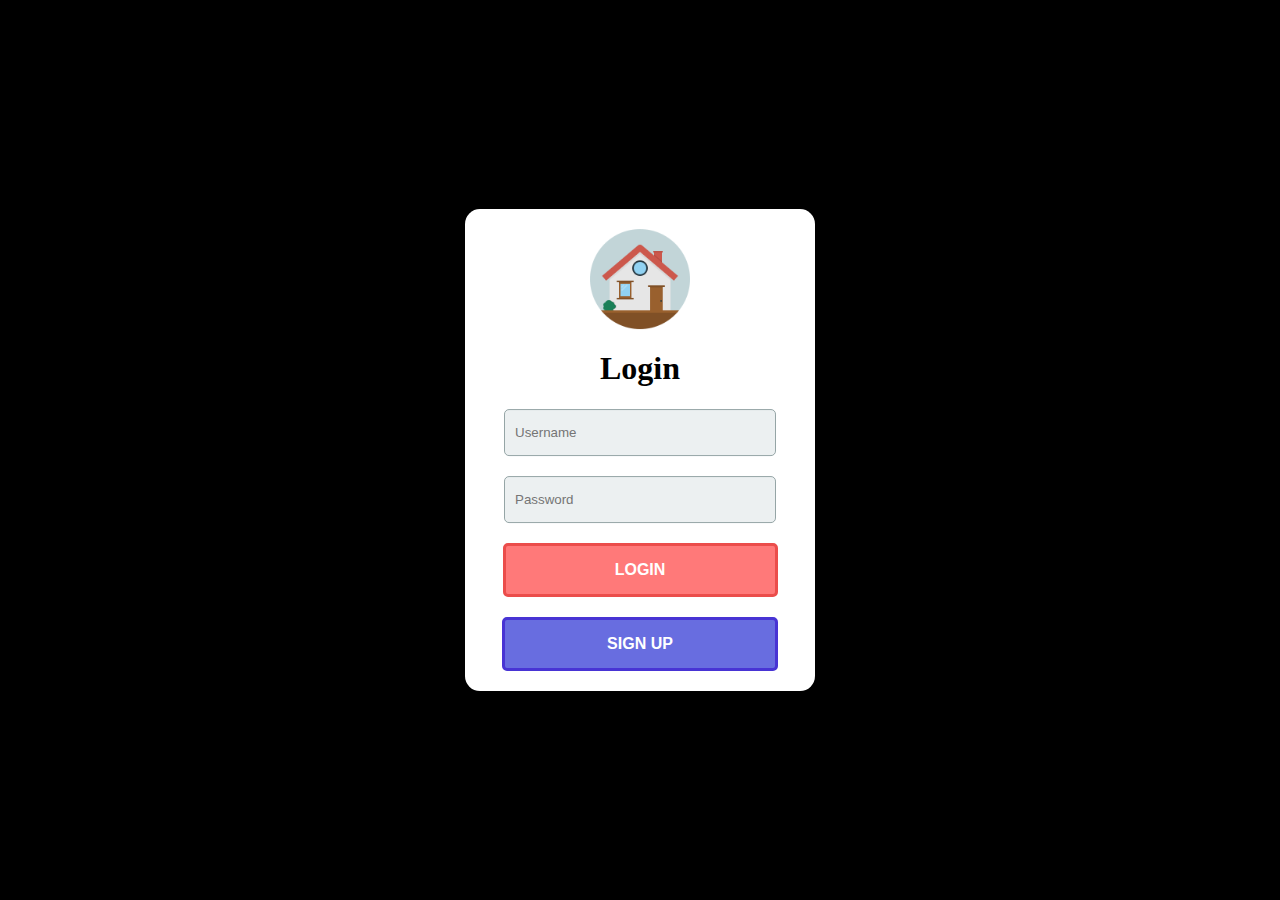
<file: index.html>
<!DOCTYPE html>  
 
<html> 
    <head meta charset="UTF-8"> 
        <title>Index</title>
        <link href="./index.css" type="text/css" rel="stylesheet"/>
    </head> 
    
    <body>
        <form class="loginBox" action="" method="post">
            <div class="houseLogo">
                <img src="./images/houseLogo.png">
            </div>
            <h1 class="login"> Login </h1>
            <input name="username" type="text" placeholder="Username">
            <input name="password" type="password" placeholder="Password">
            <input class="loginButton" type="submit" value="LOGIN">
            <a href="./signUp.html" class="signUpButton">SIGN UP</a>
        </form>
    </body> 
</html>
</file>
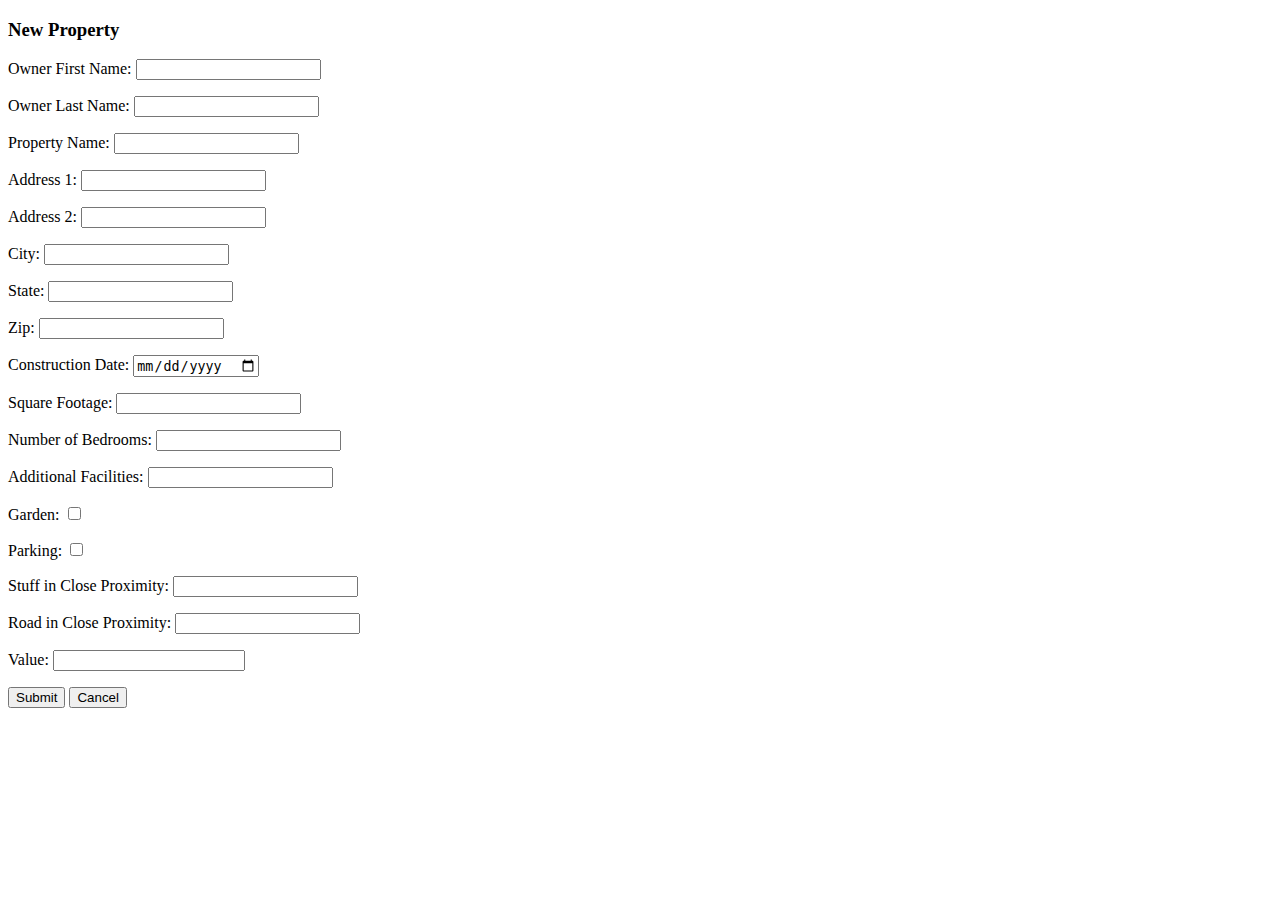
<file: addProperty.html>
<!Doctype html>

<html>

<head lang="en">
	<meta charset="UTF-8">
	<title>New Property Form</title>
</head>

<body>
	<div>
		<form action="addProp.php" method="POST">
			<h3>New Property</h3>
			<p>Owner First Name: <input name="fname" type="text" maxlength="35"></p>
			<p>Owner Last Name: <input name="lname" type="text" maxlength="35"></p>
			<p>Property Name: <input name="propname" type="text" maxlength="25"></p>
			<p>Address 1: <input name="address1" type="text" maxlength="30"></p>
			<p>Address 2: <input name="address2" type="text" maxlength="30"></p>
			<p>City: <input name="city" type="text" maxlength="25"></p>
			<p>State: <input name="city" type="text" maxlength="2"></p>
			<p>Zip: <input name="city" type="text" maxlength="5"></p>
			<p>Construction Date: <input name="date" type="date"></p>
			<p>Square Footage: <input name="size" type="number" max="4294967295"></p>
			<p>Number of Bedrooms: <input name="bedrooms" type="number"></p>
			<p>Additional Facilities: <input name="additions" type="text" maxlength="50"></p>
			<p>Garden: <input name="garden" type="checkbox" value="1"></p>
			<p>Parking: <input name="parking" type="checkbox" value="1"></p>
			<p>Stuff in Close Proximity: <input name="stuffProximity" type="text" maxlength="50"></p>
			<p>Road in Close Proximity: <input name="roadProximity" type="text" maxlength="50"></p>
			<p>Value: <input name="value" type="number" step="0.01" min="0" max="999999999999999.9999"></p>
			<input type="submit" id="btn3" value="Submit">
			<!-- Redirect how would you handle user cancel -->
			<a href="seller.html"><input type="button" id="btn1" value="Cancel"></a>
		</form>
	</div>
</body>

</html>
</file>
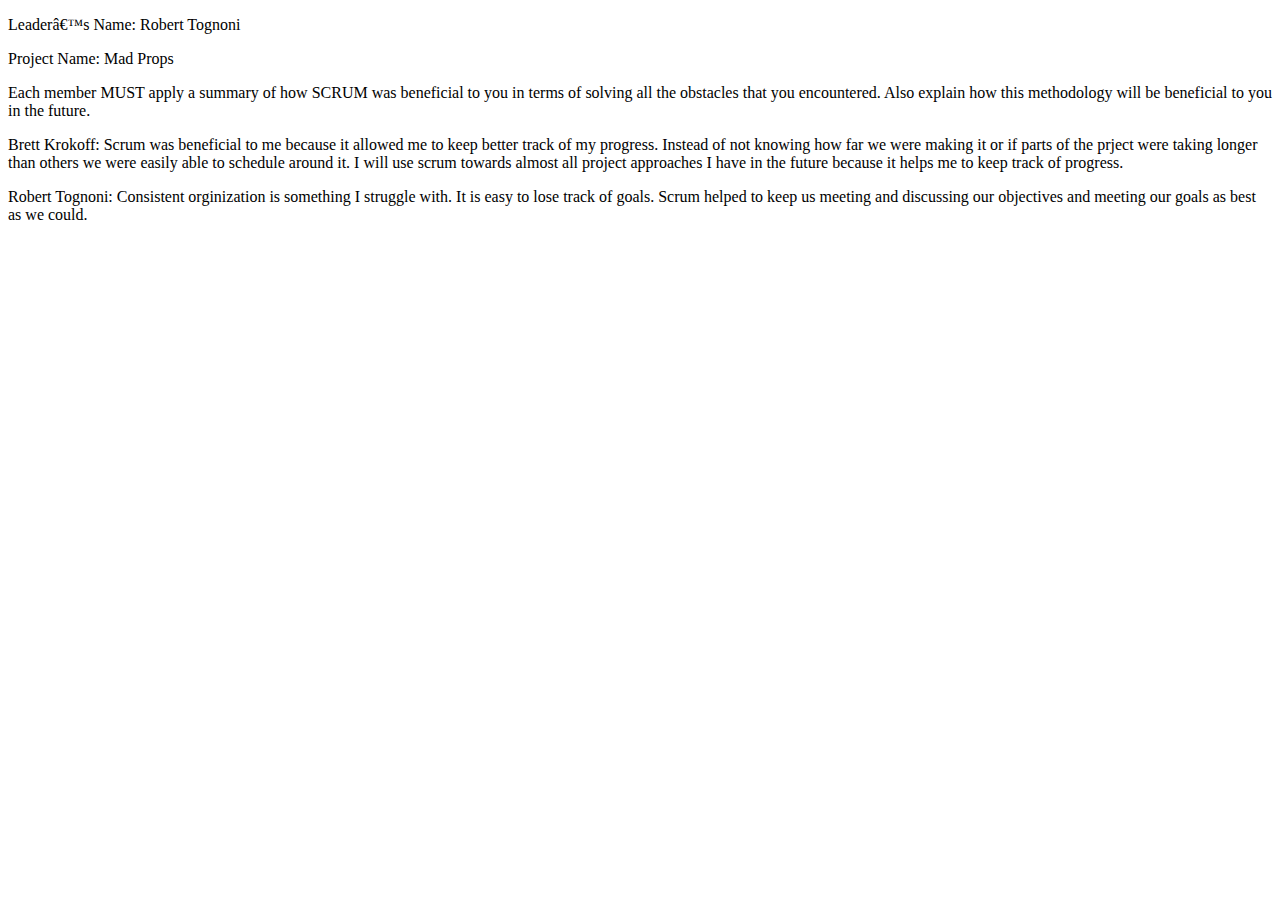
<file: creatorPage.html>
<!DOCTYPE html>  
 
<html> 
<head meta charset="UTF-8"> 
<title>Creator Page</title> 
</head> 
<body>
  <p> Leader’s Name: Robert Tognoni </p>
  <p> Project Name: Mad Props </p>

 <p> Each member MUST apply a summary of how SCRUM was beneficial to you in terms of
solving all the obstacles that you encountered. Also explain how this methodology will be
   beneficial to you in the future. </p>
  
<p>
  Brett Krokoff: Scrum was beneficial to me because it allowed me to keep better track of my progress. 
  Instead of not knowing how far we were making it or if parts of the prject were taking longer than others we were easily able to schedule around it. 
  I will use scrum towards almost all project approaches I have in the future because it helps me to keep track of progress.
</p>
 
 <p>
 Robert Tognoni: Consistent orginization is something I struggle with. It is easy to lose track of goals. 
  Scrum helped to keep us meeting and discussing our objectives and meeting our goals as best as we could.
 </p>
</body> 
</html>
</file>
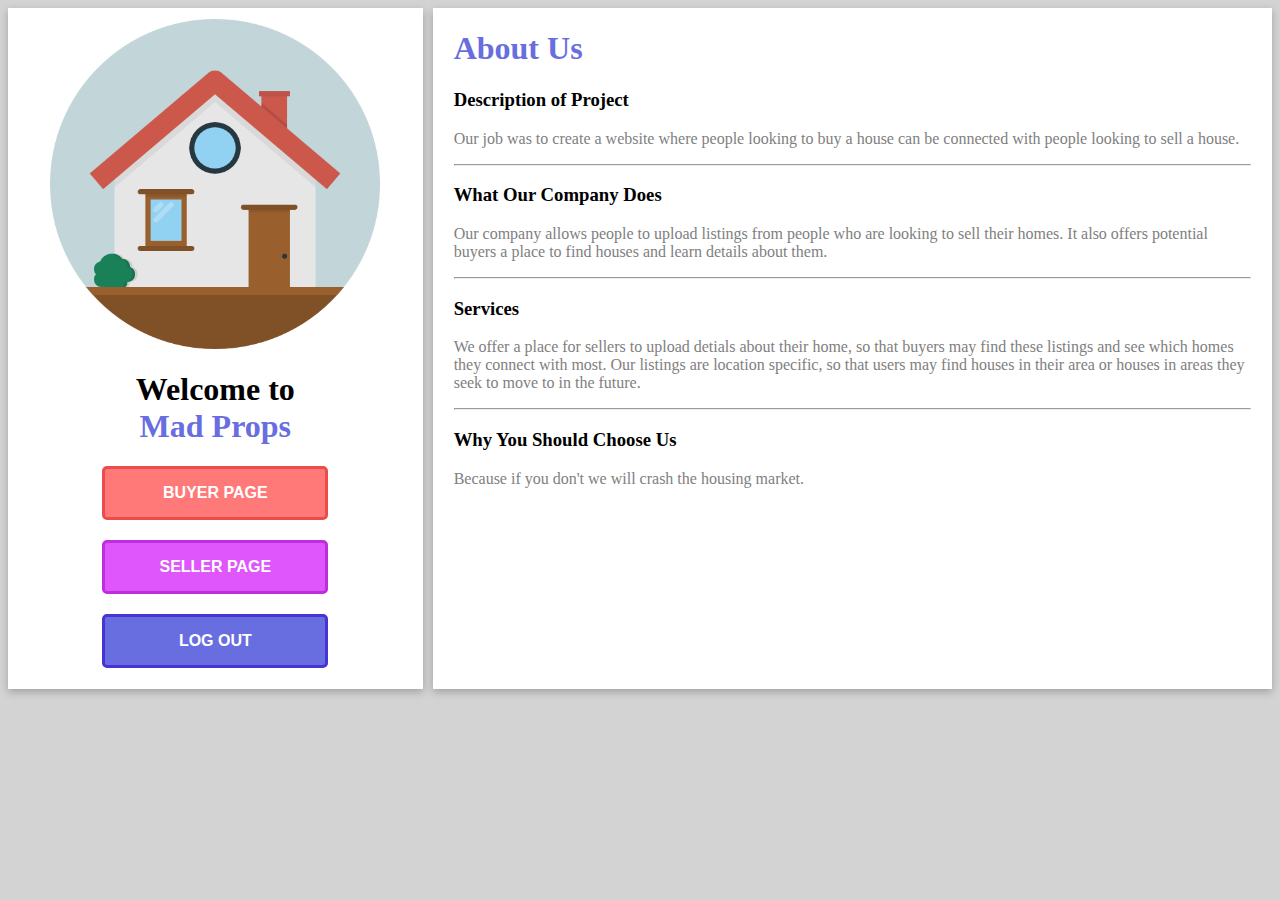
<file: homePage.html>
<!DOCTYPE html>
<html>
<head>
<title>W3.CSS Template</title>
<meta charset="UTF-8">
<meta name="viewport" content="width=device-width, initial-scale=1">
<link rel="stylesheet" href="./home.css">
</head>
<body>
    <div class="wrapper">
        <div class="left">
            <img src="./images/houseLogo.png" style="width: 80%" alt="houseLogo">
            <h1 class="welcome"> Welcome to <br><span class="company">Mad Props</span></h1>
            <a href="./buyer.php" class="buyerPage">BUYER PAGE</a>
            <a href="./seller.php" class="sellerPage">SELLER PAGE</a>
            <a href="./index.php" class="logOut">LOG OUT</a>
        </div>

        <div class="right">
            <h1 class="aboutUs"> About Us </h1>
            <h3> Description of Project</h3>
            <p class="paragraphs"> Our job was to create a website where people looking to buy a house can be connected with people looking to sell a house.
            </p>
            <hr>
            <h3> What Our Company Does </h3>
            <p class="paragraphs"> Our company allows people to upload listings from people who are looking to sell their homes. It also offers potential buyers a place to find houses and learn details about them. 
            </p>
            <hr>
            <h3> Services </h3>
            <p class="paragraphs"> We offer a place for sellers to upload detials about their home, so that buyers may find these listings and see which homes they connect with most. Our listings are location specific, so that users may find houses in their area or houses in areas they seek to move to in the future.
            </p>
            <hr>
            <h3> Why You Should Choose Us </h3>
            <p class="paragraphs"> Because if you don't we will crash the housing market. 
            </p>
        </div>
      </div>
</body>
</html>
</file>
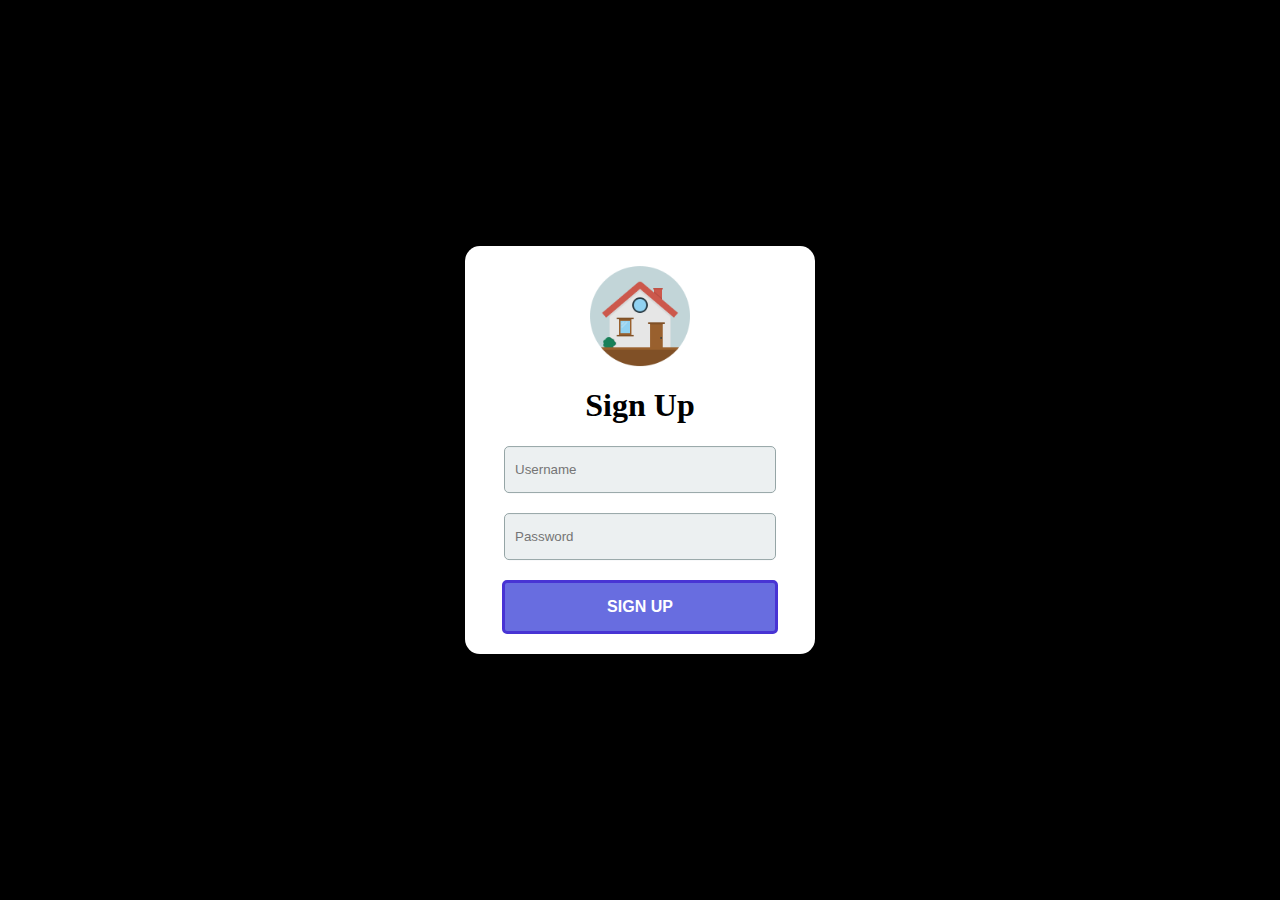
<file: signUp.html>
<!DOCTYPE html>  
 
<html> 
    <head meta charset="UTF-8"> 
        <title>Index</title>
        <link href="./index.css" type="text/css" rel="stylesheet"/>
    </head> 
    
    <body>
        <form class="loginBox" action="" method="post">
            <div class="houseLogo">
                <img src="./images/houseLogo.png">
            </div>
            <h1 class="login"> Sign Up </h1>
            <input name="username" type="text" placeholder="Username">
            <input name="password" type="password" placeholder="Password">
            <a href="./signUp.html" class="signUpButton">SIGN UP</a>
        </form>
    </body> 
</html>
</file>
<file: index.css>
body {
    background-color: black;
}

.loginBox {
    position: absolute;
    background: white; 
    width: 350px;
    top: 50%;
    left: 50%;
    transform: translate(-50%, -50%);
    border-radius: 15px;
}

.loginBox .login {
    text-align: center;
}

.loginBox input[type = "text"], .loginBox input[type = "password"] {
    border: 1px solid #95a5a6;
    display: block;
    margin: 20px auto;
    padding: 15px 10px;
    width: 250px;
    background-color: #ecf0f1;
    border-radius: 5px;
}

#type {
    border: 1px solid #95a5a6;
    display: block;
    margin: 20px auto;
    padding: 15px 10px;
    width: 250px;
    background-color: #ecf0f1;
    border-radius: 5px;
}

.loginBox .loginButton{
    border: 3px solid #eb4d4b;
    display: block;
    margin: 20px auto;
    padding: 15px 10px;
    width: 275px;
    background-color: #ff7979;
    border-radius: 5px;
    color: white;
    font-family: arial;
    font-weight: bold;
    font-size: 12pt;
}

.loginBox .signUpButton{
    border: 3px solid #4834d4;
    display: block;
    margin: 20px auto;
    padding: 15px 10px;
    width: 250px;
    background-color: #686de0;
    border-radius: 5px;
    color: white;
    font-family: arial;
    font-weight: bold;
    font-size: 12pt;
    text-decoration: none;
    text-align: center;
}

.loginBox .loginButton:hover{
    border: 3px solid black;
    cursor: pointer;
}

.loginBox .signUpButton:hover{
    border: 3px solid black;
}

img {
    max-width: 100%;
    max-height: 100%;
}

.houseLogo {
    height: 100px;
    width: 100px;
    display: block;
    margin: 20px auto;
}

.loginBox .radios {
    border: 1px solid #95a5a6;
    display: block;
    margin: 20px auto;
    padding: 5px 10px;
    width: 228px;
    background-color: #ecf0f1;
    border-radius: 5px;
}

input[type="radio"] {
    display: none;
}    

.radios label {
    color: black;
    border: 1px solid #95a5a6;
    background-color: #ecf0f1;
    border-radius: 5px;
    padding-left: 38%;
    padding-top: 10px;
    padding-bottom: 10px;
    display: block;
    margin: auto;
    margin-bottom: 10px;
    margin-top: 10px;
}

input[type="radio"]:checked + label{
    border: 1px solid #4834d4; 
    background-color: #686de0;
    color: white;
}
</file>
<file: home.css>
.wrapper {
    display: grid;
    grid-template-columns: repeat(3, 1fr);
    gap: 10px;
    grid-auto-rows: minmax(100px, auto);
}

.right {
    grid-column: 2 / 4;
    grid-row: 1 / 5;
    border: solid 1px white;
    background-color: white;
    box-shadow: rgba(0, 0, 0, 0.24) 0px 3px 8px;
}

.left {
    grid-column: 1;
    grid-row: 1 / 5;
    border: solid 1px white;
    background-color: white;
    box-shadow: rgba(0, 0, 0, 0.24) 0px 3px 8px;
}
  
body {
    background-color: lightgray;
    font-family: arial black;
}

.welcome {
    text-align: center;
}

img {
    display: block;
    margin: auto;
    padding-top: 10px;
}

.aboutUs {
    padding-left: 20px;
    color: #686de0;
}

h3 {
    padding-left: 20px;
}

.paragraphs {
    padding-left: 20px;
    padding-right: 20px;
    color: gray;
}

hr {
    margin: 0px 20px 0px 20px;
}

.company {
    color: #686de0;
}

.logOut{
    border: 3px solid #4834d4;
    display: block;
    margin: 20px auto;
    padding: 15px 10px;
    width: 200px;
    background-color: #686de0;
    border-radius: 5px;
    color: white;
    font-family: arial;
    font-weight: bold;
    font-size: 12pt;
    text-decoration: none;
    text-align: center;
}

.buyerPage {
    border: 3px solid #eb4d4b;
    display: block;
    margin: 20px auto;
    padding: 15px 10px;
    width: 200px;
    background-color: #ff7979;
    border-radius: 5px;
    color: white;
    font-family: arial;
    font-weight: bold;
    font-size: 12pt;
    text-decoration: none;
    text-align: center;
}

.sellerPage {
    border: 3px solid #be2edd;
    display: block;
    margin: 20px auto;
    padding: 15px 10px;
    width: 200px;
    background-color: #e056fd;
    border-radius: 5px;
    color: white;
    font-family: arial;
    font-weight: bold;
    font-size: 12pt;
    text-decoration: none;
    text-align: center;
}
</file>
